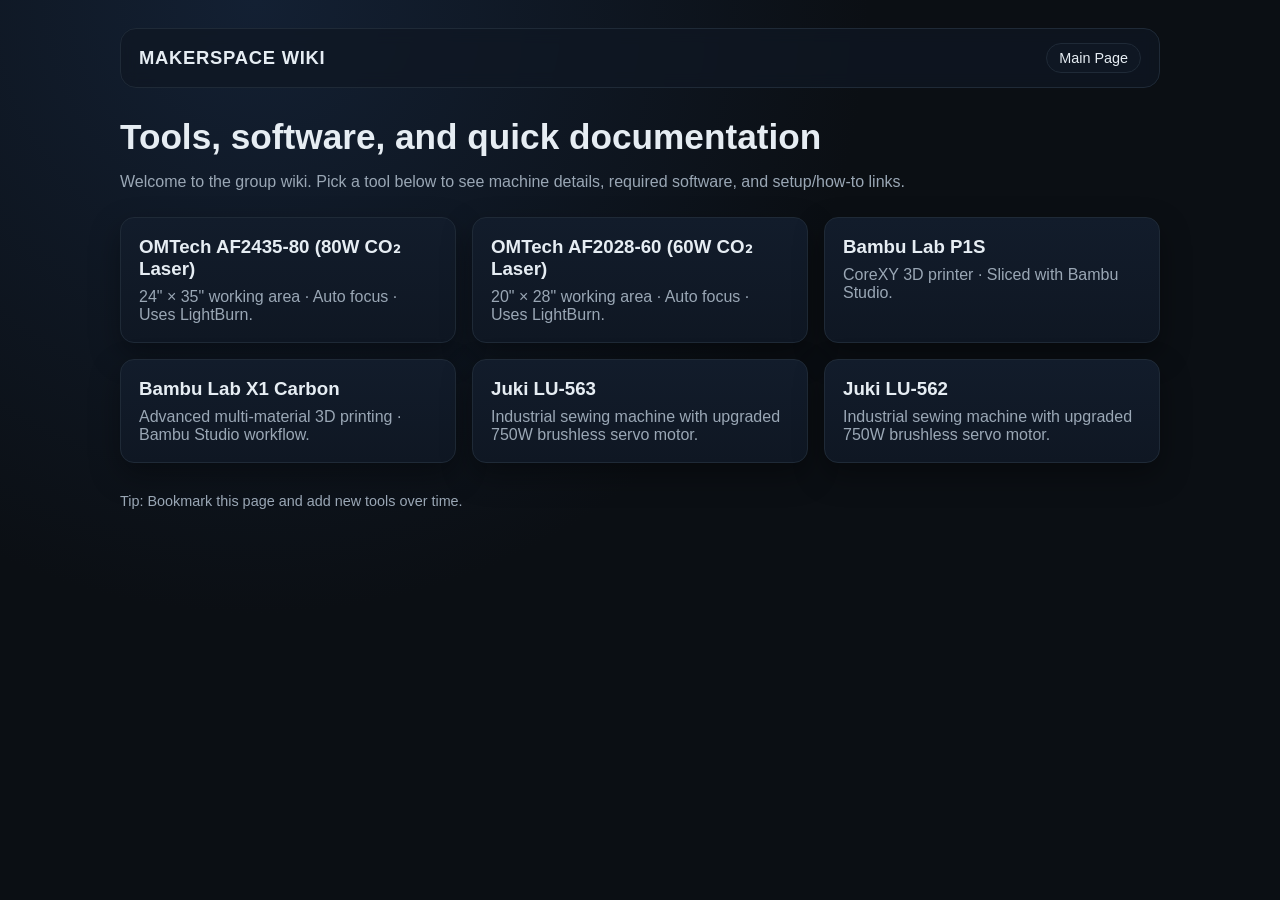
<file: index.html>
<!DOCTYPE html>
<html lang="en">
  <head>
    <meta charset="UTF-8" />
    <meta name="viewport" content="width=device-width, initial-scale=1.0" />
    <title>Makerspace Wiki</title>
    <link rel="stylesheet" href="styles.css" />
  </head>
  <body>
    <main class="container">
      <header class="site-header">
        <h1 class="site-title">Makerspace Wiki</h1>
        <nav class="header-links">
          <a class="pill" href="index.html">Main Page</a>
        </nav>
      </header>

      <section class="hero">
        <h2>Tools, software, and quick documentation</h2>
        <p>
          Welcome to the group wiki. Pick a tool below to see machine details,
          required software, and setup/how-to links.
        </p>
      </section>

      <section class="grid" aria-label="Tools">
        <a class="card" href="tools/omtech-af2435-80.html">
          <h3>OMTech AF2435-80 (80W CO₂ Laser)</h3>
          <p>24" × 35" working area · Auto focus · Uses LightBurn.</p>
        </a>
        <a class="card" href="tools/omtech-af2028-60.html">
          <h3>OMTech AF2028-60 (60W CO₂ Laser)</h3>
          <p>20" × 28" working area · Auto focus · Uses LightBurn.</p>
        </a>
        <a class="card" href="tools/bambu-p1s.html">
          <h3>Bambu Lab P1S</h3>
          <p>CoreXY 3D printer · Sliced with Bambu Studio.</p>
        </a>
        <a class="card" href="tools/bambu-x1-carbon.html">
          <h3>Bambu Lab X1 Carbon</h3>
          <p>Advanced multi-material 3D printing · Bambu Studio workflow.</p>
        </a>
        <a class="card" href="tools/juki-lu-563.html">
          <h3>Juki LU-563</h3>
          <p>Industrial sewing machine with upgraded 750W brushless servo motor.</p>
        </a>
        <a class="card" href="tools/juki-lu-562.html">
          <h3>Juki LU-562</h3>
          <p>Industrial sewing machine with upgraded 750W brushless servo motor.</p>
        </a>
      </section>

      <p class="footer">Tip: Bookmark this page and add new tools over time.</p>
    </main>
  </body>
</html>
</file>
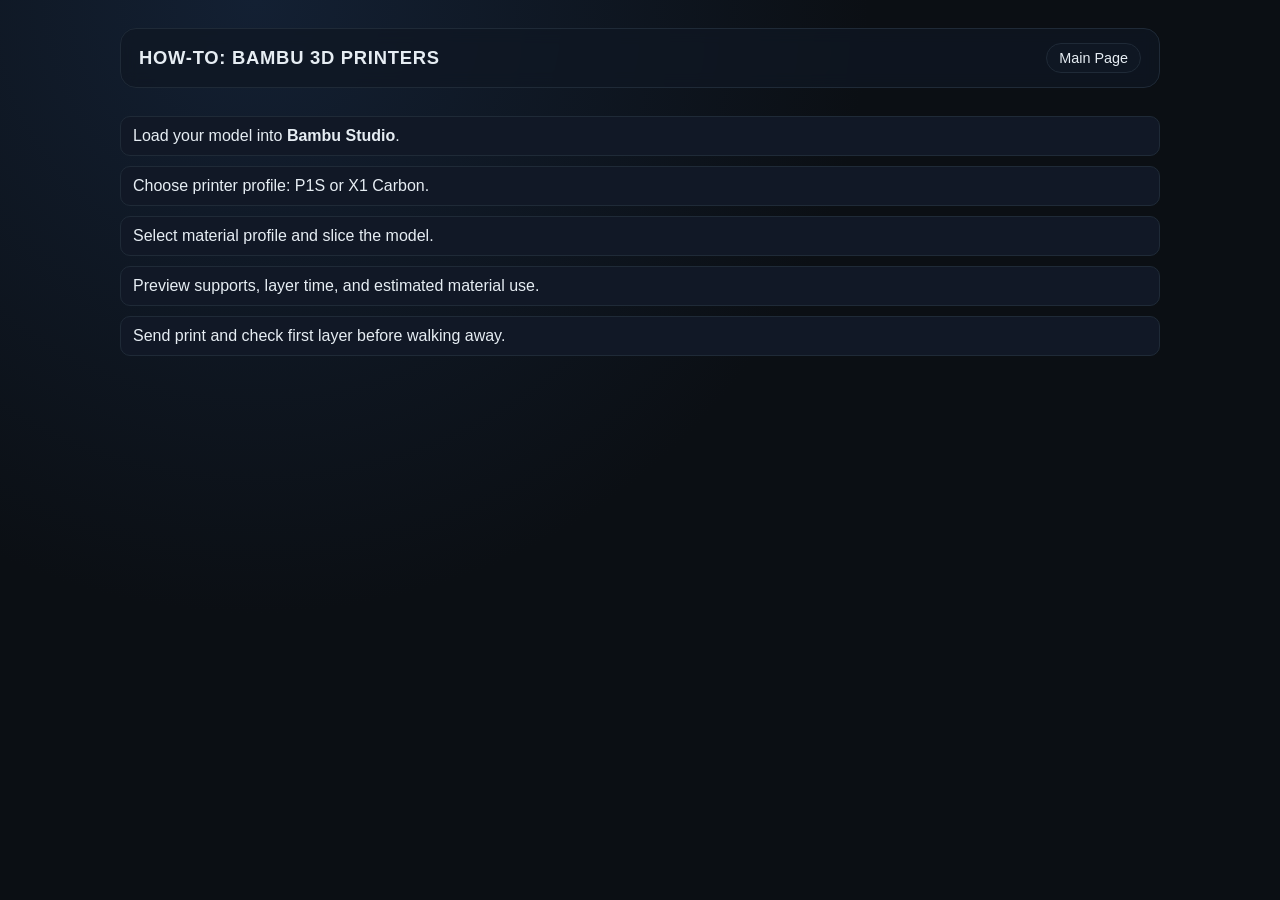
<file: how/bambu-3d-printers.html>
<!DOCTYPE html>
<html lang="en">
  <head>
    <meta charset="UTF-8" />
    <meta name="viewport" content="width=device-width, initial-scale=1.0" />
    <title>How-To: Bambu 3D Printers | Makerspace Wiki</title>
    <link rel="stylesheet" href="../styles.css" />
  </head>
  <body>
    <main class="container">
      <header class="site-header">
        <h1 class="site-title">How-To: Bambu 3D Printers</h1>
        <nav class="header-links">
          <a class="pill" href="../index.html">Main Page</a>
        </nav>
      </header>

      <ol class="meta-list">
        <li>Load your model into <strong>Bambu Studio</strong>.</li>
        <li>Choose printer profile: P1S or X1 Carbon.</li>
        <li>Select material profile and slice the model.</li>
        <li>Preview supports, layer time, and estimated material use.</li>
        <li>Send print and check first layer before walking away.</li>
      </ol>
    </main>
  </body>
</html>
</file>
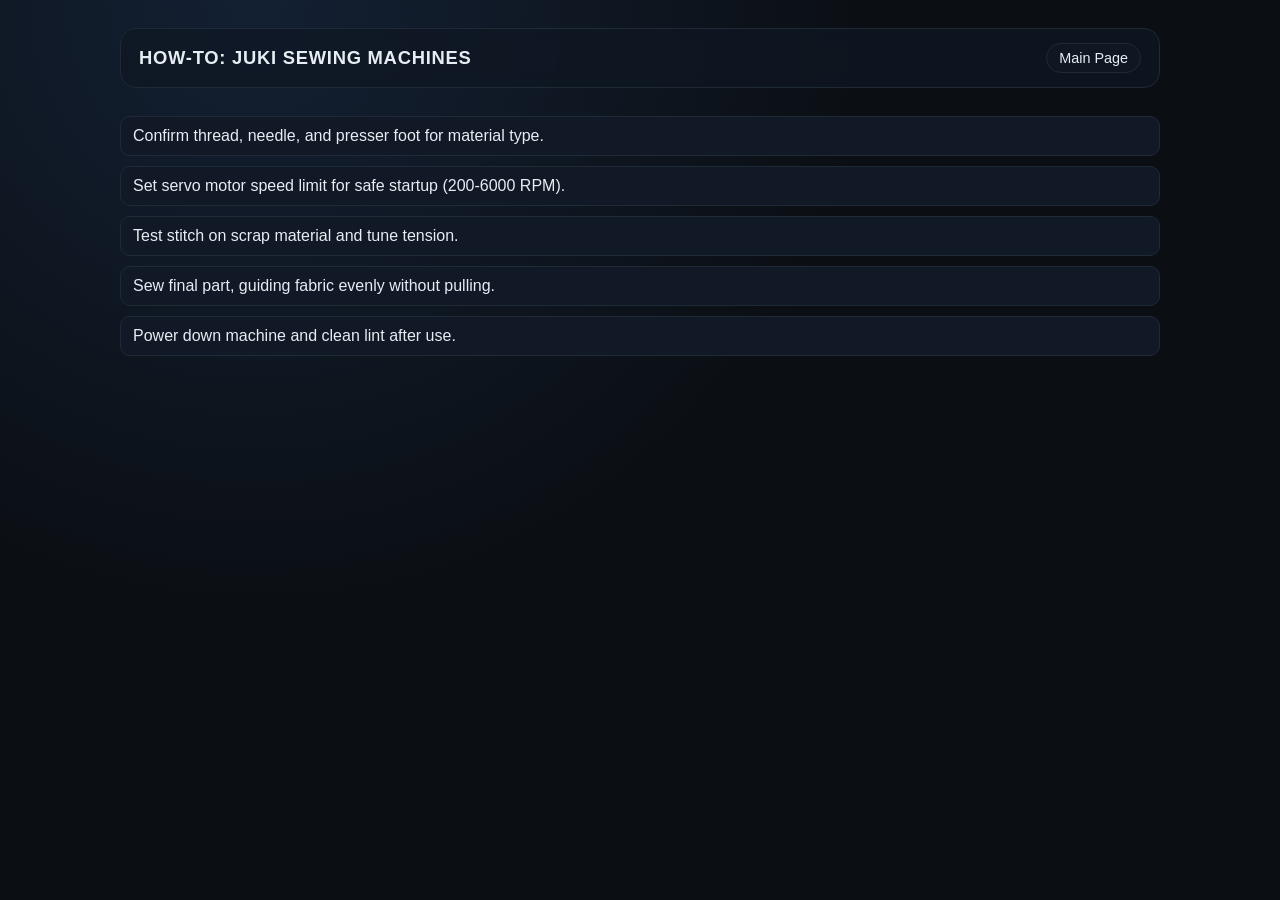
<file: how/juki-sewing-machines.html>
<!DOCTYPE html>
<html lang="en">
  <head>
    <meta charset="UTF-8" />
    <meta name="viewport" content="width=device-width, initial-scale=1.0" />
    <title>How-To: Juki Sewing Machines | Makerspace Wiki</title>
    <link rel="stylesheet" href="../styles.css" />
  </head>
  <body>
    <main class="container">
      <header class="site-header">
        <h1 class="site-title">How-To: Juki Sewing Machines</h1>
        <nav class="header-links">
          <a class="pill" href="../index.html">Main Page</a>
        </nav>
      </header>

      <ol class="meta-list">
        <li>Confirm thread, needle, and presser foot for material type.</li>
        <li>Set servo motor speed limit for safe startup (200-6000 RPM).</li>
        <li>Test stitch on scrap material and tune tension.</li>
        <li>Sew final part, guiding fabric evenly without pulling.</li>
        <li>Power down machine and clean lint after use.</li>
      </ol>
    </main>
  </body>
</html>
</file>
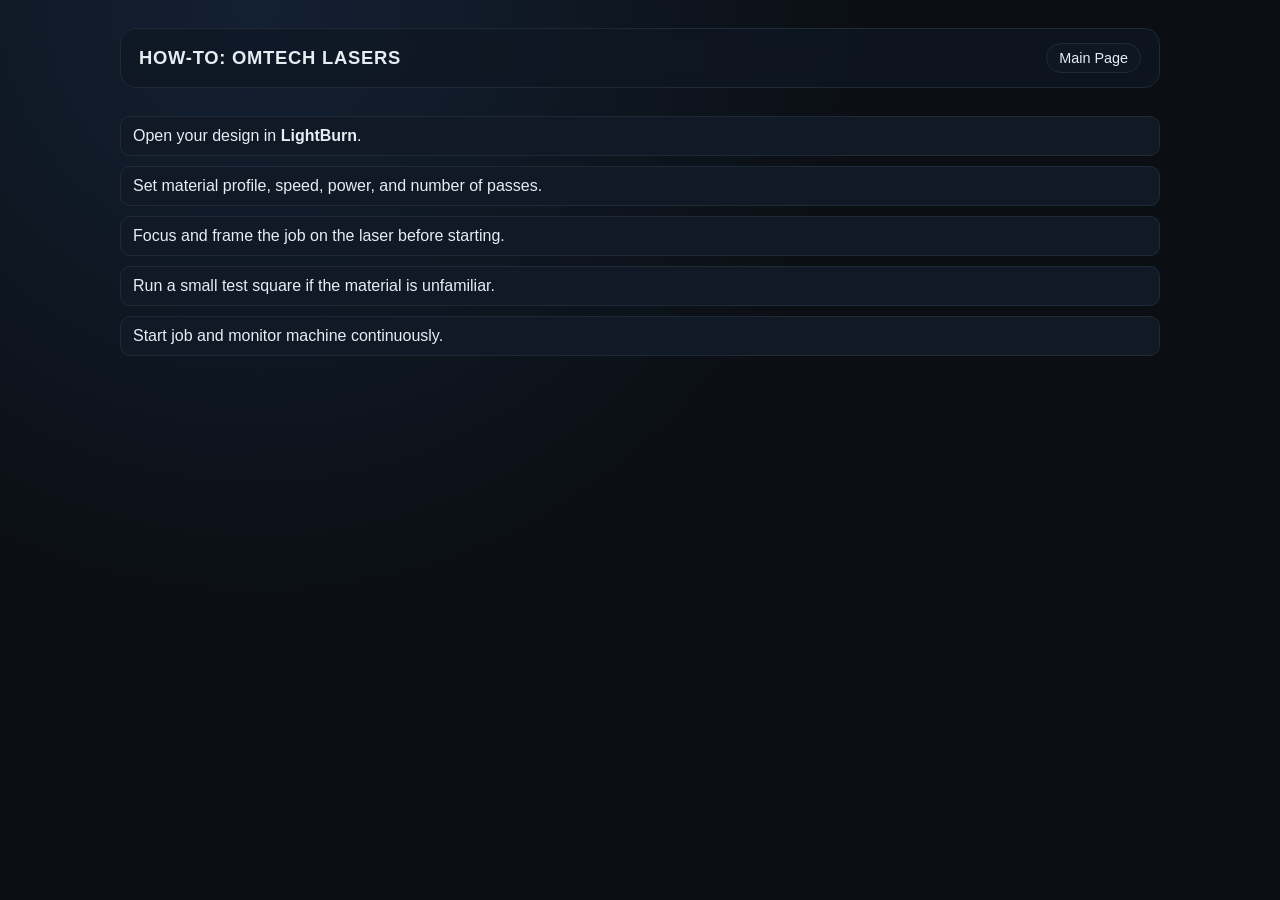
<file: how/omtech-lasers.html>
<!DOCTYPE html>
<html lang="en">
  <head>
    <meta charset="UTF-8" />
    <meta name="viewport" content="width=device-width, initial-scale=1.0" />
    <title>How-To: OMTech Lasers | Makerspace Wiki</title>
    <link rel="stylesheet" href="../styles.css" />
  </head>
  <body>
    <main class="container">
      <header class="site-header">
        <h1 class="site-title">How-To: OMTech Lasers</h1>
        <nav class="header-links">
          <a class="pill" href="../index.html">Main Page</a>
        </nav>
      </header>

      <ol class="meta-list">
        <li>Open your design in <strong>LightBurn</strong>.</li>
        <li>Set material profile, speed, power, and number of passes.</li>
        <li>Focus and frame the job on the laser before starting.</li>
        <li>Run a small test square if the material is unfamiliar.</li>
        <li>Start job and monitor machine continuously.</li>
      </ol>
    </main>
  </body>
</html>
</file>
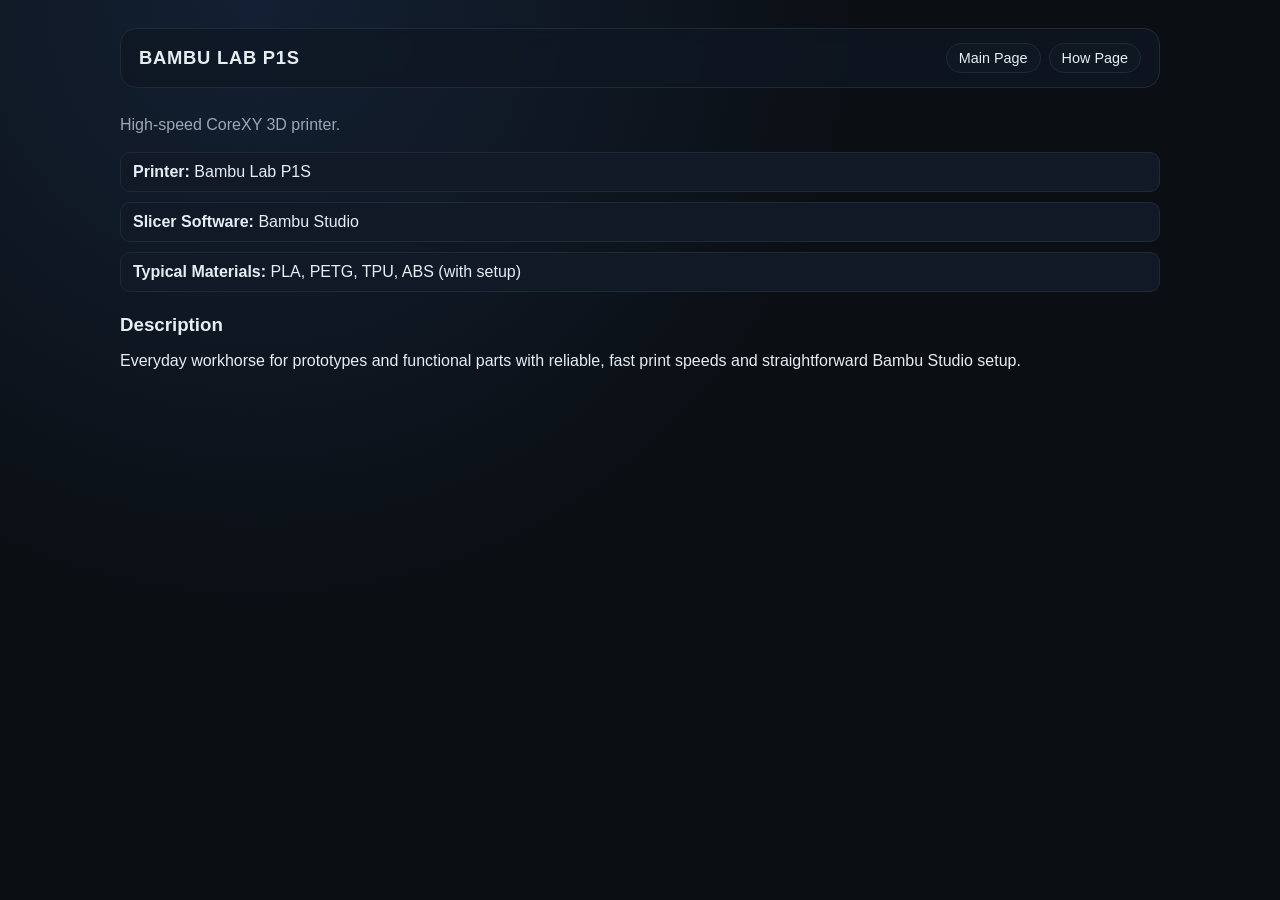
<file: tools/bambu-p1s.html>
<!DOCTYPE html>
<html lang="en">
  <head>
    <meta charset="UTF-8" />
    <meta name="viewport" content="width=device-width, initial-scale=1.0" />
    <title>Bambu Lab P1S | Makerspace Wiki</title>
    <link rel="stylesheet" href="../styles.css" />
  </head>
  <body>
    <main class="container">
      <header class="site-header">
        <h1 class="site-title">Bambu Lab P1S</h1>
        <nav class="header-links">
          <a class="pill" href="../index.html">Main Page</a>
          <a class="pill" href="../how/bambu-3d-printers.html">How Page</a>
        </nav>
      </header>

      <p class="muted">High-speed CoreXY 3D printer.</p>

      <ul class="meta-list">
        <li><strong>Printer:</strong> Bambu Lab P1S</li>
        <li><strong>Slicer Software:</strong> Bambu Studio</li>
        <li><strong>Typical Materials:</strong> PLA, PETG, TPU, ABS (with setup)</li>
      </ul>

      <section class="section">
        <h3>Description</h3>
        <p>
          Everyday workhorse for prototypes and functional parts with reliable,
          fast print speeds and straightforward Bambu Studio setup.
        </p>
      </section>
    </main>
  </body>
</html>
</file>
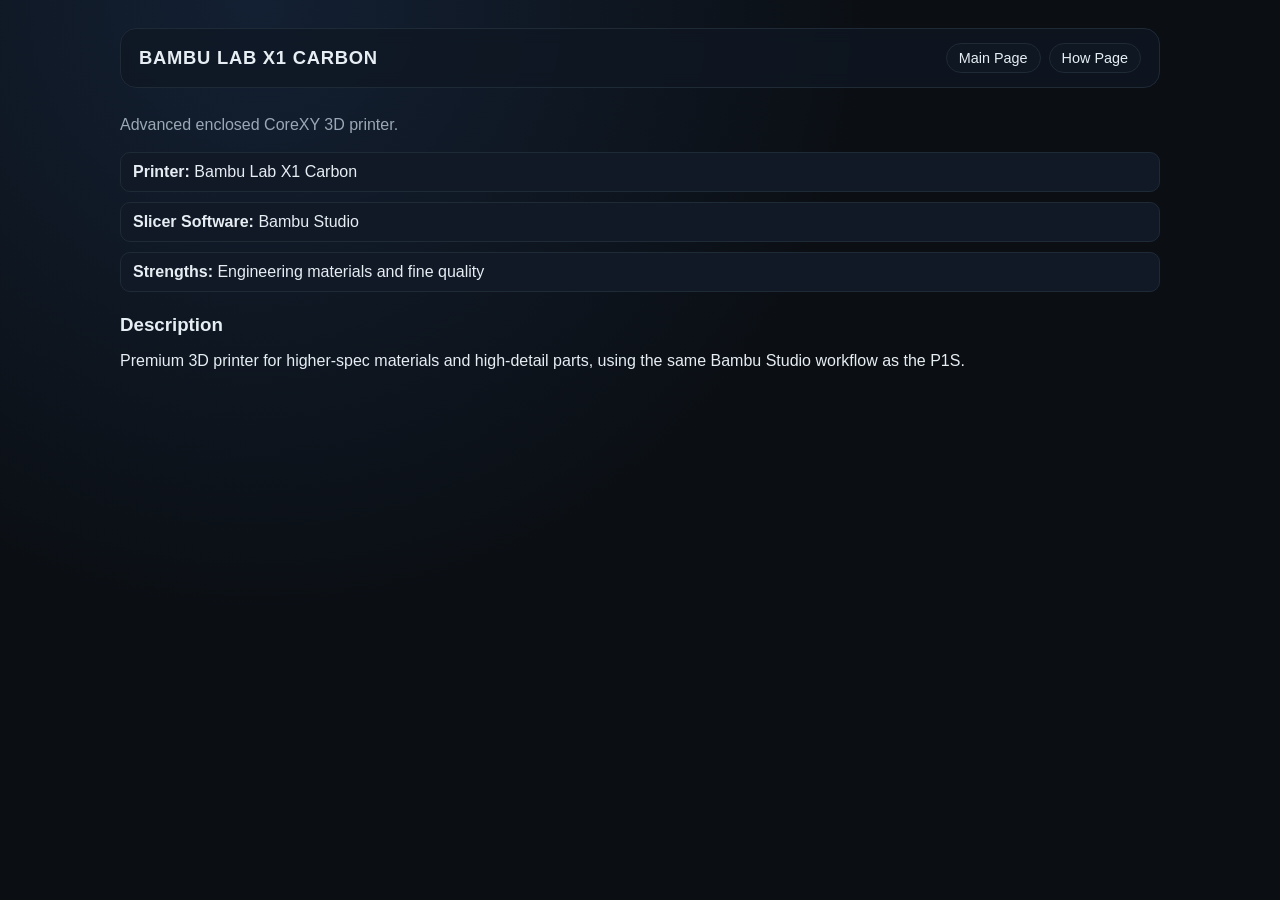
<file: tools/bambu-x1-carbon.html>
<!DOCTYPE html>
<html lang="en">
  <head>
    <meta charset="UTF-8" />
    <meta name="viewport" content="width=device-width, initial-scale=1.0" />
    <title>Bambu Lab X1 Carbon | Makerspace Wiki</title>
    <link rel="stylesheet" href="../styles.css" />
  </head>
  <body>
    <main class="container">
      <header class="site-header">
        <h1 class="site-title">Bambu Lab X1 Carbon</h1>
        <nav class="header-links">
          <a class="pill" href="../index.html">Main Page</a>
          <a class="pill" href="../how/bambu-3d-printers.html">How Page</a>
        </nav>
      </header>

      <p class="muted">Advanced enclosed CoreXY 3D printer.</p>

      <ul class="meta-list">
        <li><strong>Printer:</strong> Bambu Lab X1 Carbon</li>
        <li><strong>Slicer Software:</strong> Bambu Studio</li>
        <li><strong>Strengths:</strong> Engineering materials and fine quality</li>
      </ul>

      <section class="section">
        <h3>Description</h3>
        <p>
          Premium 3D printer for higher-spec materials and high-detail parts,
          using the same Bambu Studio workflow as the P1S.
        </p>
      </section>
    </main>
  </body>
</html>
</file>
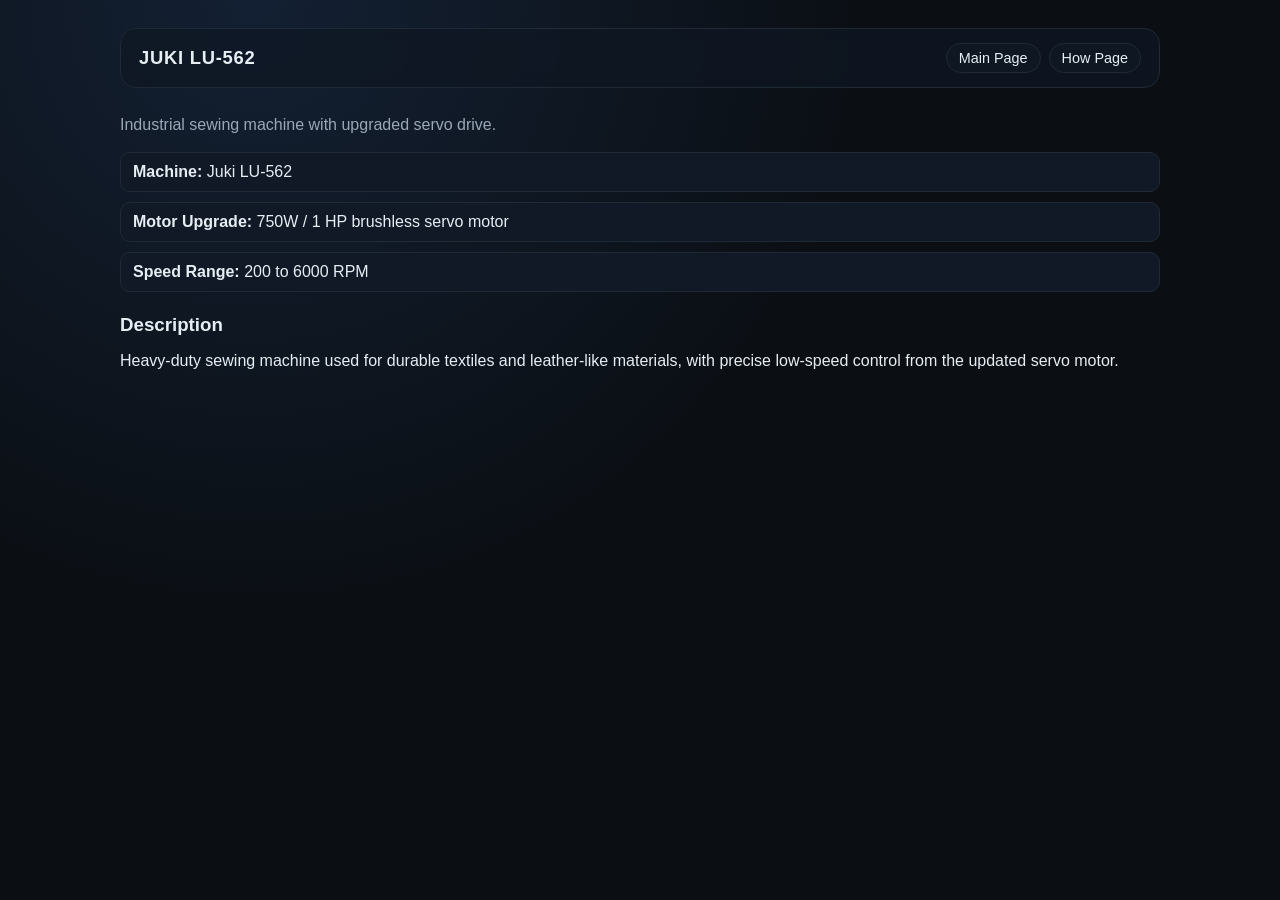
<file: tools/juki-lu-562.html>
<!DOCTYPE html>
<html lang="en">
  <head>
    <meta charset="UTF-8" />
    <meta name="viewport" content="width=device-width, initial-scale=1.0" />
    <title>Juki LU-562 | Makerspace Wiki</title>
    <link rel="stylesheet" href="../styles.css" />
  </head>
  <body>
    <main class="container">
      <header class="site-header">
        <h1 class="site-title">Juki LU-562</h1>
        <nav class="header-links">
          <a class="pill" href="../index.html">Main Page</a>
          <a class="pill" href="../how/juki-sewing-machines.html">How Page</a>
        </nav>
      </header>

      <p class="muted">Industrial sewing machine with upgraded servo drive.</p>

      <ul class="meta-list">
        <li><strong>Machine:</strong> Juki LU-562</li>
        <li>
          <strong>Motor Upgrade:</strong> 750W / 1 HP brushless servo motor
        </li>
        <li><strong>Speed Range:</strong> 200 to 6000 RPM</li>
      </ul>

      <section class="section">
        <h3>Description</h3>
        <p>
          Heavy-duty sewing machine used for durable textiles and leather-like
          materials, with precise low-speed control from the updated servo motor.
        </p>
      </section>
    </main>
  </body>
</html>
</file>
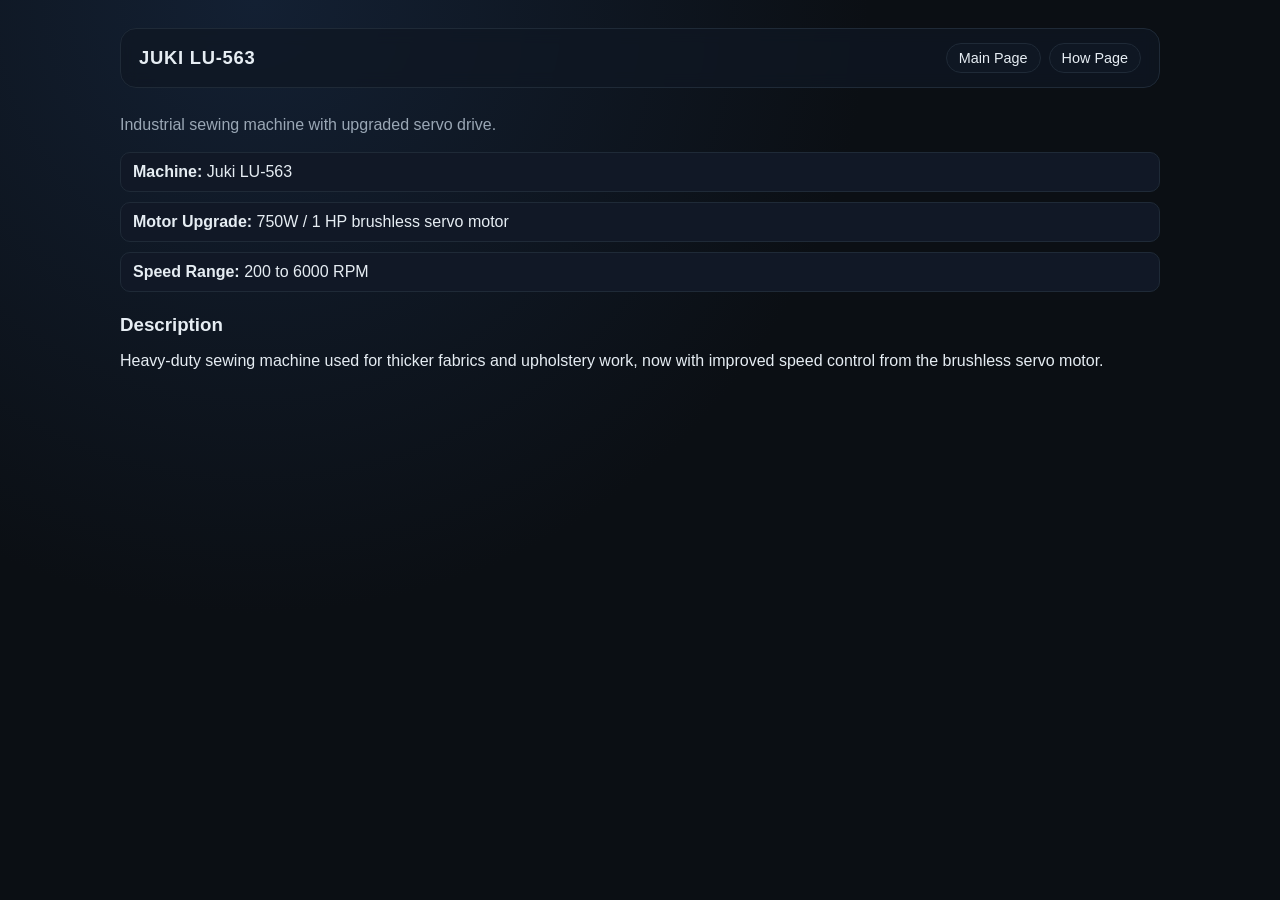
<file: tools/juki-lu-563.html>
<!DOCTYPE html>
<html lang="en">
  <head>
    <meta charset="UTF-8" />
    <meta name="viewport" content="width=device-width, initial-scale=1.0" />
    <title>Juki LU-563 | Makerspace Wiki</title>
    <link rel="stylesheet" href="../styles.css" />
  </head>
  <body>
    <main class="container">
      <header class="site-header">
        <h1 class="site-title">Juki LU-563</h1>
        <nav class="header-links">
          <a class="pill" href="../index.html">Main Page</a>
          <a class="pill" href="../how/juki-sewing-machines.html">How Page</a>
        </nav>
      </header>

      <p class="muted">Industrial sewing machine with upgraded servo drive.</p>

      <ul class="meta-list">
        <li><strong>Machine:</strong> Juki LU-563</li>
        <li>
          <strong>Motor Upgrade:</strong> 750W / 1 HP brushless servo motor
        </li>
        <li><strong>Speed Range:</strong> 200 to 6000 RPM</li>
      </ul>

      <section class="section">
        <h3>Description</h3>
        <p>
          Heavy-duty sewing machine used for thicker fabrics and upholstery work,
          now with improved speed control from the brushless servo motor.
        </p>
      </section>
    </main>
  </body>
</html>
</file>
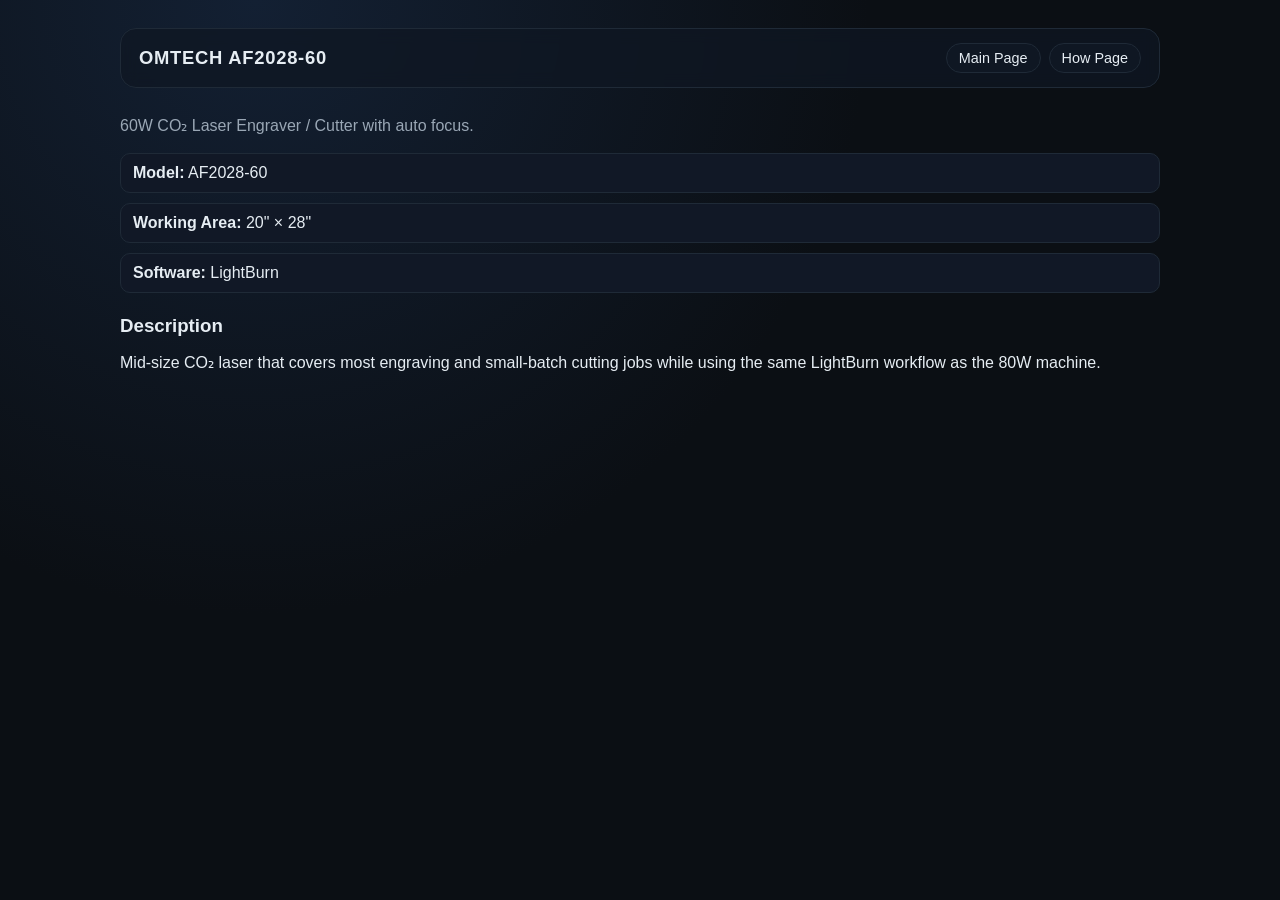
<file: tools/omtech-af2028-60.html>
<!DOCTYPE html>
<html lang="en">
  <head>
    <meta charset="UTF-8" />
    <meta name="viewport" content="width=device-width, initial-scale=1.0" />
    <title>OMTech AF2028-60 | Makerspace Wiki</title>
    <link rel="stylesheet" href="../styles.css" />
  </head>
  <body>
    <main class="container">
      <header class="site-header">
        <h1 class="site-title">OMTech AF2028-60</h1>
        <nav class="header-links">
          <a class="pill" href="../index.html">Main Page</a>
          <a class="pill" href="../how/omtech-lasers.html">How Page</a>
        </nav>
      </header>

      <p class="muted">60W CO₂ Laser Engraver / Cutter with auto focus.</p>

      <ul class="meta-list">
        <li><strong>Model:</strong> AF2028-60</li>
        <li><strong>Working Area:</strong> 20" × 28"</li>
        <li><strong>Software:</strong> LightBurn</li>
      </ul>

      <section class="section">
        <h3>Description</h3>
        <p>
          Mid-size CO₂ laser that covers most engraving and small-batch cutting
          jobs while using the same LightBurn workflow as the 80W machine.
        </p>
      </section>
    </main>
  </body>
</html>
</file>
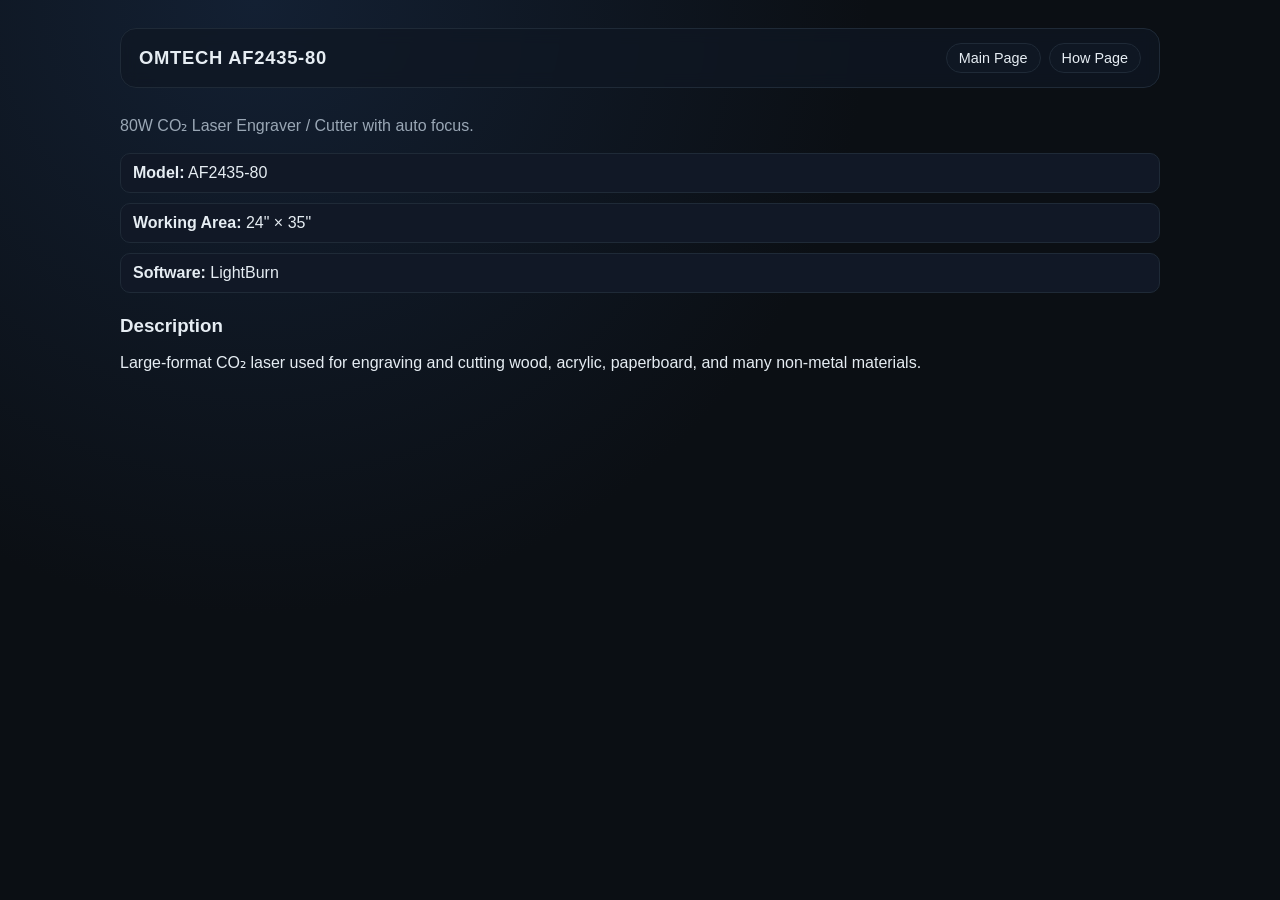
<file: tools/omtech-af2435-80.html>
<!DOCTYPE html>
<html lang="en">
  <head>
    <meta charset="UTF-8" />
    <meta name="viewport" content="width=device-width, initial-scale=1.0" />
    <title>OMTech AF2435-80 | Makerspace Wiki</title>
    <link rel="stylesheet" href="../styles.css" />
  </head>
  <body>
    <main class="container">
      <header class="site-header">
        <h1 class="site-title">OMTech AF2435-80</h1>
        <nav class="header-links">
          <a class="pill" href="../index.html">Main Page</a>
          <a class="pill" href="../how/omtech-lasers.html">How Page</a>
        </nav>
      </header>

      <p class="muted">80W CO₂ Laser Engraver / Cutter with auto focus.</p>

      <ul class="meta-list">
        <li><strong>Model:</strong> AF2435-80</li>
        <li><strong>Working Area:</strong> 24" × 35"</li>
        <li><strong>Software:</strong> LightBurn</li>
      </ul>

      <section class="section">
        <h3>Description</h3>
        <p>
          Large-format CO₂ laser used for engraving and cutting wood, acrylic,
          paperboard, and many non-metal materials.
        </p>
      </section>
    </main>
  </body>
</html>
</file>
<file: styles.css>
:root {
  --bg: #0b0f14;
  --panel: #111826;
  --panel-soft: #0f1723;
  --text: #e6edf3;
  --muted: #9aa7b5;
  --accent: #4cc2ff;
  --accent-soft: rgba(76, 194, 255, 0.14);
  --border: #1f2a37;
  --shadow: 0 12px 30px rgba(0, 0, 0, 0.35);
}

* {
  box-sizing: border-box;
}

body {
  margin: 0;
  font-family: Inter, Segoe UI, Roboto, Helvetica, Arial, sans-serif;
  background: radial-gradient(circle at 20% 0%, #132033, var(--bg) 45%);
  color: var(--text);
  min-height: 100vh;
}

.container {
  max-width: 1080px;
  margin: 0 auto;
  padding: 28px 20px 48px;
}

.site-header {
  display: flex;
  justify-content: space-between;
  align-items: center;
  gap: 16px;
  margin-bottom: 28px;
  border: 1px solid var(--border);
  background: rgba(15, 23, 35, 0.75);
  border-radius: 16px;
  padding: 14px 18px;
  backdrop-filter: blur(8px);
}

.site-title {
  margin: 0;
  font-size: 1.15rem;
  letter-spacing: 0.04em;
  text-transform: uppercase;
}

.header-links {
  display: flex;
  gap: 8px;
  flex-wrap: wrap;
}

a {
  color: var(--accent);
  text-decoration: none;
}

a:hover {
  text-decoration: underline;
}

.pill {
  color: var(--text);
  border: 1px solid var(--border);
  background: var(--panel-soft);
  border-radius: 999px;
  padding: 6px 12px;
  font-size: 0.9rem;
}

.hero {
  margin-bottom: 26px;
}

.hero h2 {
  font-size: clamp(1.6rem, 3.2vw, 2.2rem);
  margin-bottom: 10px;
}

.hero p,
.muted {
  color: var(--muted);
}

.grid {
  display: grid;
  grid-template-columns: repeat(auto-fit, minmax(260px, 1fr));
  gap: 16px;
}

.card {
  display: block;
  border: 1px solid var(--border);
  border-radius: 14px;
  background: linear-gradient(180deg, #121c2b, #0f1723);
  padding: 18px;
  box-shadow: var(--shadow);
  transition: transform 0.15s ease, border-color 0.15s ease;
}

.card:hover {
  transform: translateY(-3px);
  border-color: #2f8ab5;
  text-decoration: none;
}

.card h3 {
  margin-top: 0;
  margin-bottom: 8px;
  color: var(--text);
}

.card p {
  margin: 0;
  color: var(--muted);
}

.meta-list {
  margin: 18px 0;
  padding: 0;
  list-style: none;
  display: grid;
  gap: 10px;
}

.meta-list li {
  background: var(--panel);
  border: 1px solid var(--border);
  border-radius: 10px;
  padding: 10px 12px;
}

.section {
  margin-top: 22px;
}

.section h3 {
  margin-bottom: 10px;
}

.footer {
  margin-top: 30px;
  color: var(--muted);
  font-size: 0.9rem;
}
</file>
